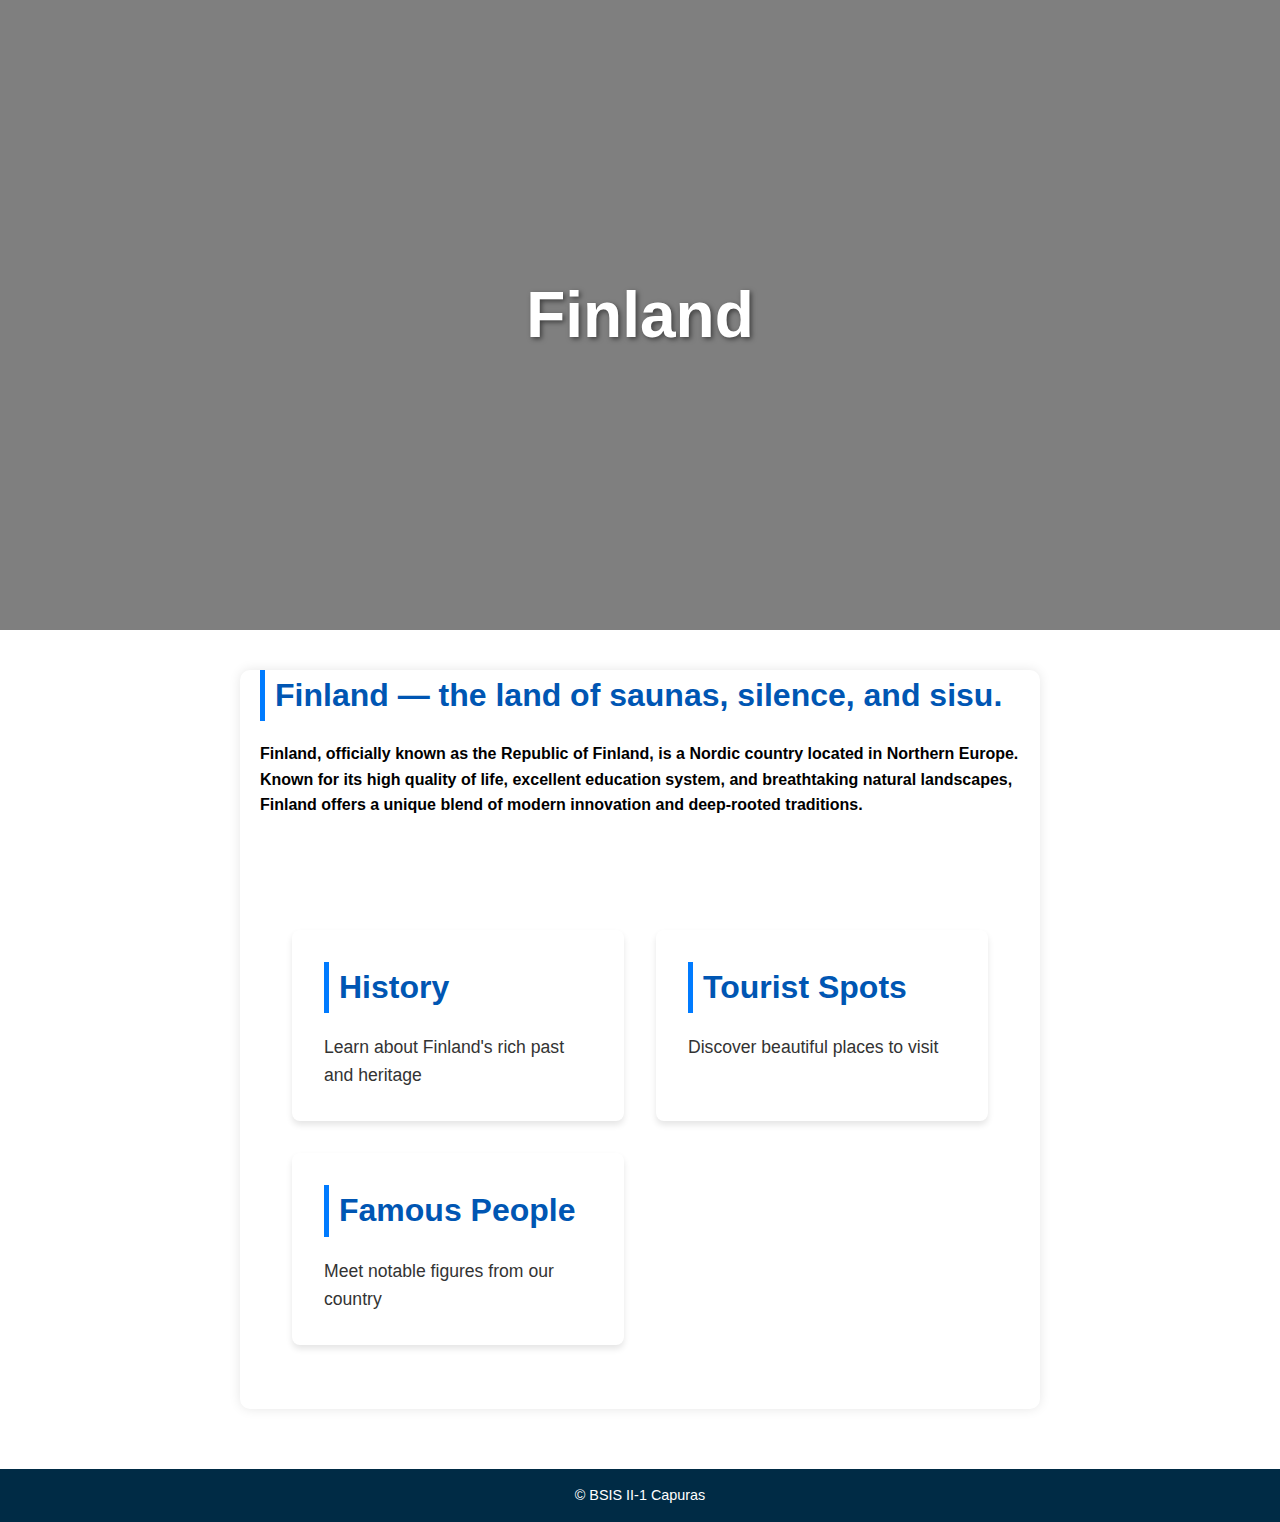
<file: index.html>
<!DOCTYPE html>
<html lang="en">
<head>
    <meta charset="UTF-8">
    <meta name="viewport" content="width=device-width, initial-scale=1.0">
    <title>Country Name</title>
    <link rel="stylesheet" href="css/style.css">
</head>
<body>
    <header class="hero">
        <h1>Finland</h1>
    </header>
    
    <main class="content">
        <p>
            <h2>Finland — the land of saunas, silence, and sisu.</h2>
                <h4>Finland, officially known as the Republic of Finland, is a Nordic country located in Northern Europe. 
                    Known for its high quality of life, excellent education system, and breathtaking natural landscapes, 
                    Finland offers a unique blend of modern innovation and deep-rooted traditions.
                </h4>
        </p>
        <section class="card-container">
            <a href="history.html" class="card">
                <h2>History</h2>
                <p>Learn about Finland's rich past and heritage</p>
            </a>
            
            <a href="tourist-spots.html" class="card">
                <h2>Tourist Spots</h2>
                <p>Discover beautiful places to visit</p>
            </a>
            
            <a href="famous-people.html" class="card">
                <h2>Famous People</h2>
                <p>Meet notable figures from our country</p>
            </a>
        </section>
    </main>

    <footer>
        <p>&copy; BSIS II-1 Capuras</p>
    </footer>
</body>
</html>
</file>
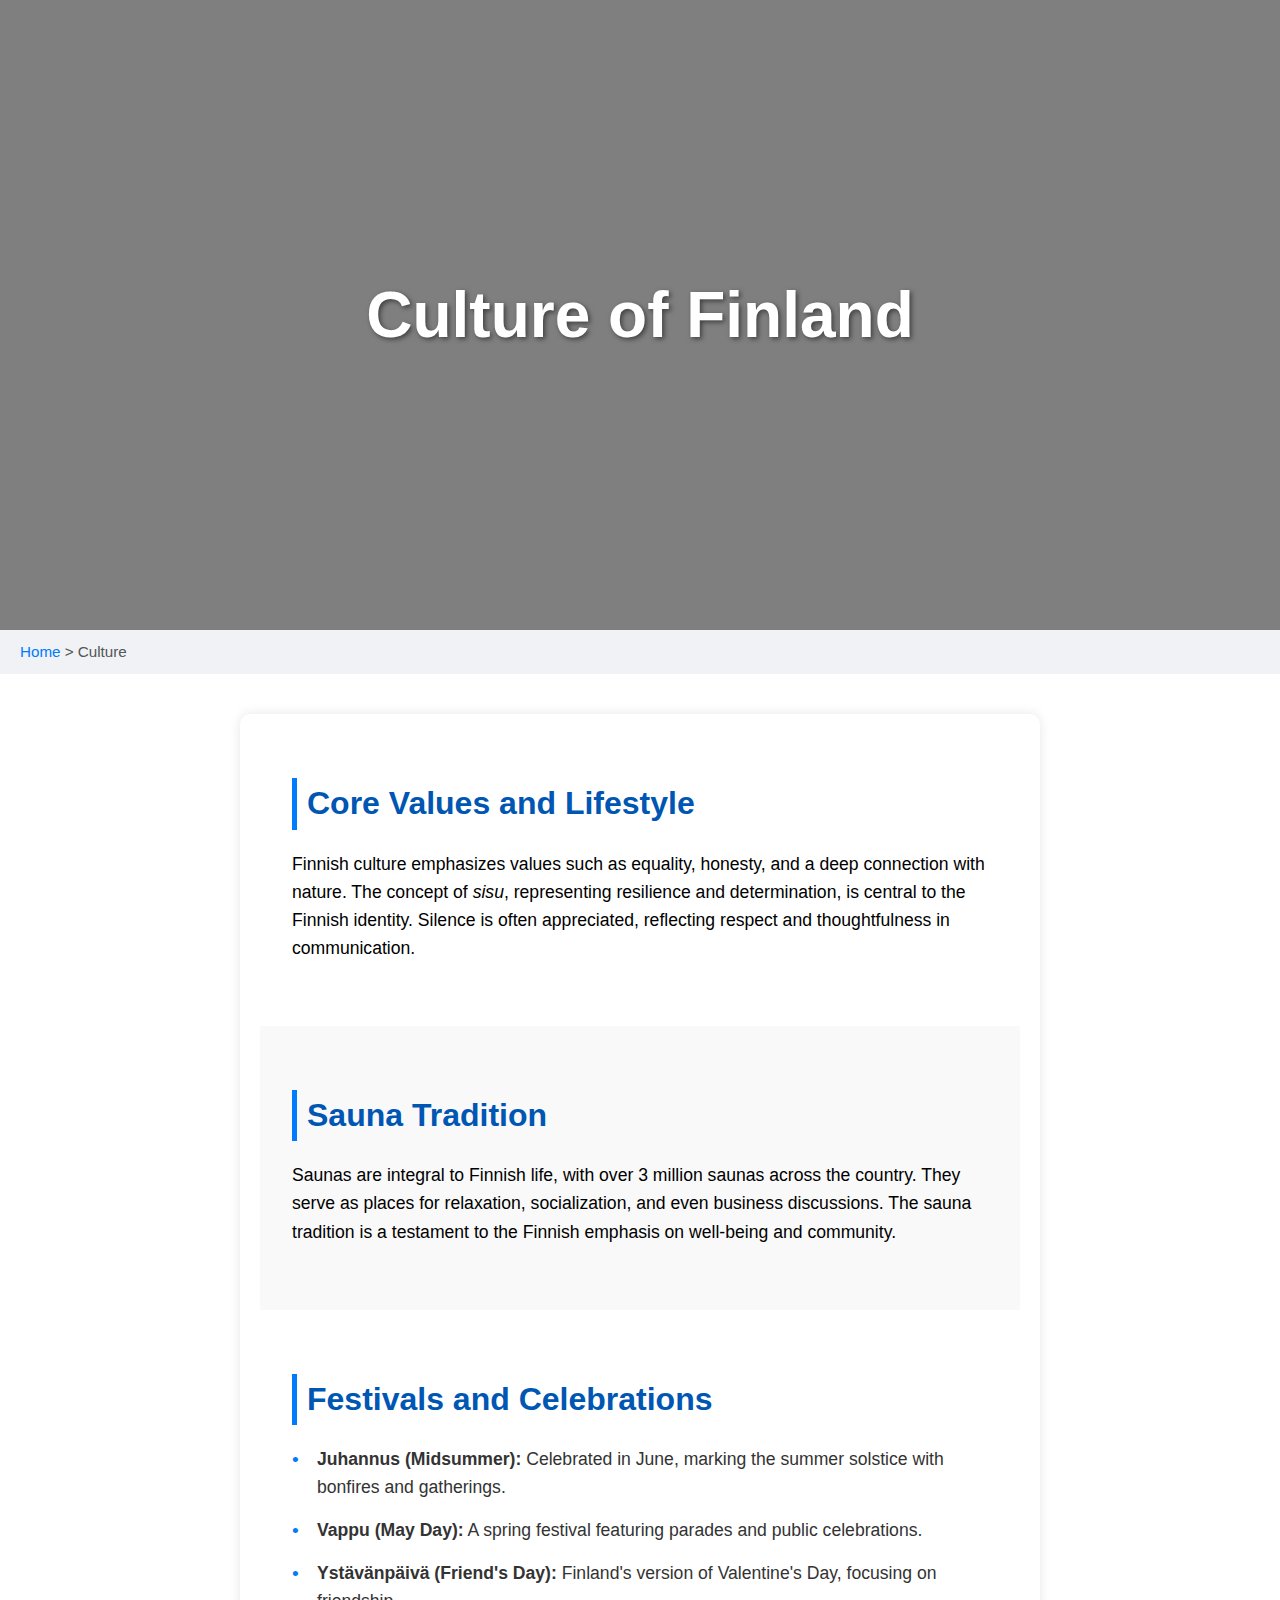
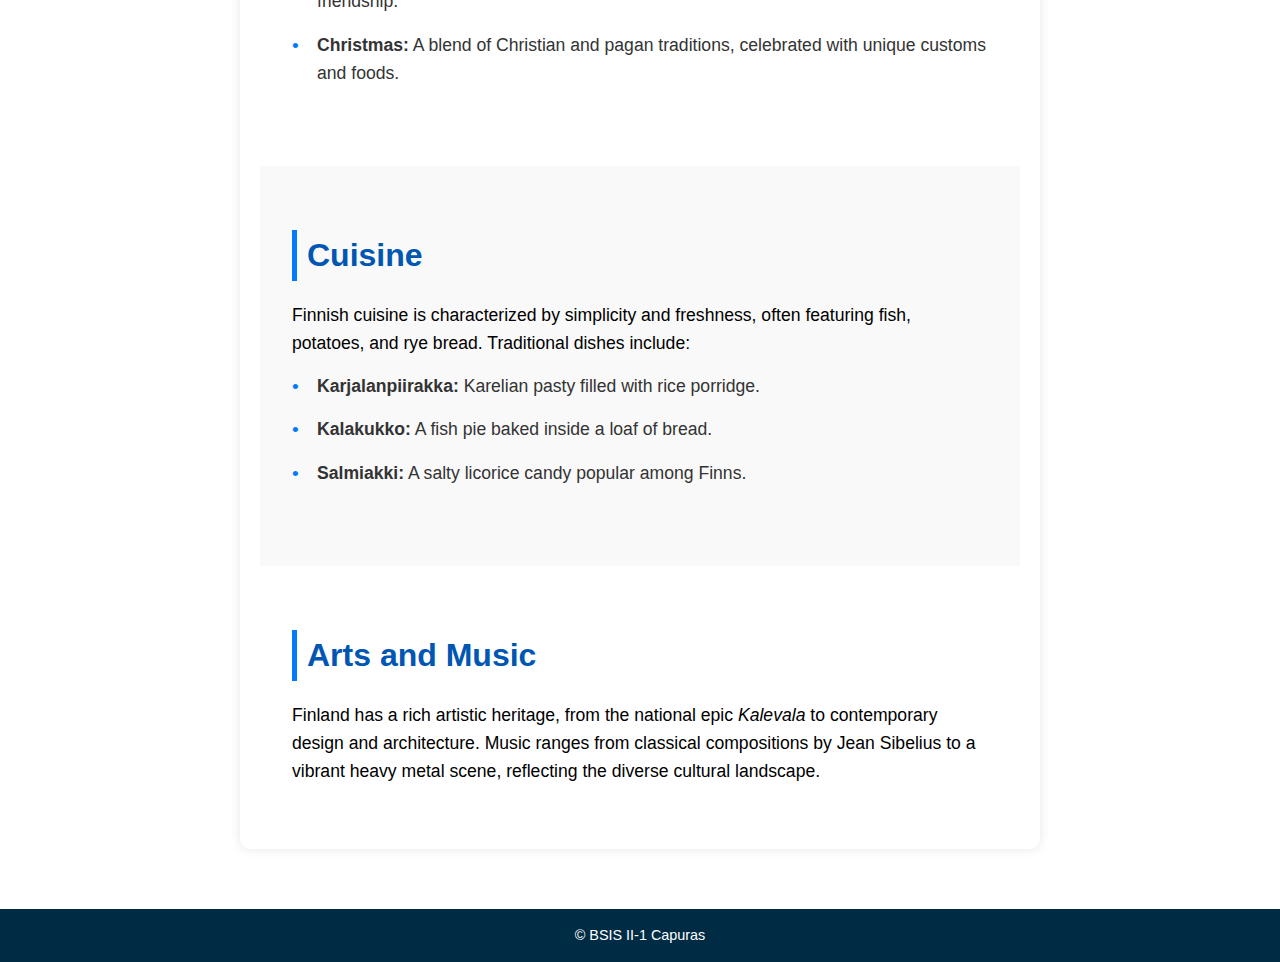
<file: culture.html>
<!DOCTYPE html>
<html lang="en">
<head>
    <meta charset="UTF-8" />
    <meta name="viewport" content="width=device-width, initial-scale=1.0"/>
    <title>Culture of Finland</title>
    <link rel="stylesheet" href="css/style.css" />
</head>
<body>
    <header class="hero">
        <h1>Culture of Finland</h1>
    </header>

    <nav class="breadcrumb">
        <a href="index.html">Home</a> > Culture
    </nav>

    <main class="content">
        <section>
            <h2>Core Values and Lifestyle</h2>
            <p>Finnish culture emphasizes values such as equality, honesty, and a deep connection with nature. The concept of <em>sisu</em>, representing resilience and determination, is central to the Finnish identity. Silence is often appreciated, reflecting respect and thoughtfulness in communication.</p>
        </section>

        <section>
            <h2>Sauna Tradition</h2>
            <p>Saunas are integral to Finnish life, with over 3 million saunas across the country. They serve as places for relaxation, socialization, and even business discussions. The sauna tradition is a testament to the Finnish emphasis on well-being and community.</p>
        </section>

        <section>
            <h2>Festivals and Celebrations</h2>
            <ul>
                <li><strong>Juhannus (Midsummer):</strong> Celebrated in June, marking the summer solstice with bonfires and gatherings.</li>
                <li><strong>Vappu (May Day):</strong> A spring festival featuring parades and public celebrations.</li>
                <li><strong>Ystävänpäivä (Friend's Day):</strong> Finland's version of Valentine's Day, focusing on friendship.</li>
                <li><strong>Christmas:</strong> A blend of Christian and pagan traditions, celebrated with unique customs and foods.</li>
            </ul>
        </section>

        <section>
            <h2>Cuisine</h2>
            <p>Finnish cuisine is characterized by simplicity and freshness, often featuring fish, potatoes, and rye bread. Traditional dishes include:</p>
            <ul>
                <li><strong>Karjalanpiirakka:</strong> Karelian pasty filled with rice porridge.</li>
                <li><strong>Kalakukko:</strong> A fish pie baked inside a loaf of bread.</li>
                <li><strong>Salmiakki:</strong> A salty licorice candy popular among Finns.</li>
            </ul>
        </section>

        <section>
            <h2>Arts and Music</h2>
            <p>Finland has a rich artistic heritage, from the national epic <em>Kalevala</em> to contemporary design and architecture. Music ranges from classical compositions by Jean Sibelius to a vibrant heavy metal scene, reflecting the diverse cultural landscape.</p>
        </section>
    </main>

    <footer>
        <p>&copy; BSIS II-1 Capuras</p>
    </footer>
</body>
</html>
</file>
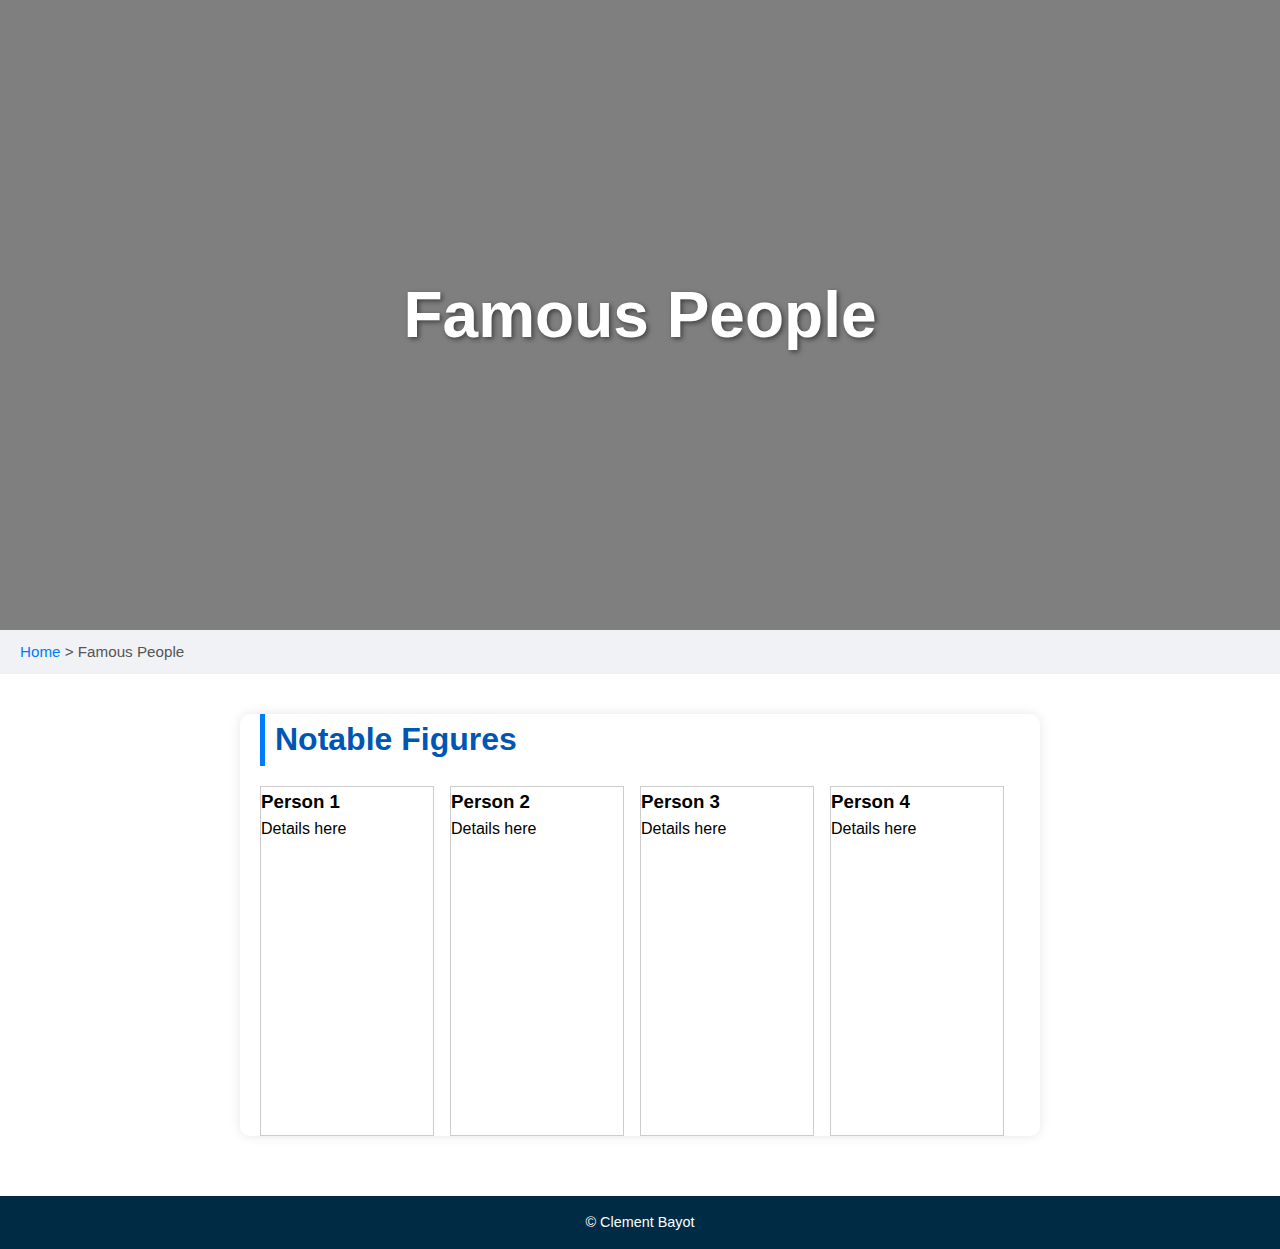
<file: famous-people.html>
<!DOCTYPE html>
<html lang="en">
<head>
    <meta charset="UTF-8">
    <meta name="viewport" content="width=device-width, initial-scale=1.0">
    <title>Famous People from Country Name</title>
    <link rel="stylesheet" href="css/style.css">
</head>
<body>
    <header class="hero">
        <h1>Famous People</h1>
    </header>

    <nav class="breadcrumb">
        <a href="index.html">Home</a> > Famous People
    </nav>

    <main class="content">
        <article>
            <h2>Notable Figures</h2>
            <div class="container">
                <div class="person-card">
                  <h3>Person 1</h3>
                  <p>Details here</p>
                </div>
                <div class="person-card">
                  <h3>Person 2</h3>
                  <p>Details here</p>
                </div>
                <div class="person-card">
                  <h3>Person 3</h3>
                  <p>Details here</p>
                </div>
                <div class="person-card">
                  <h3>Person 4</h3>
                  <p>Details here</p>
                </div>
              </div>
        </article>
    </main>

    <footer>
        <p>&copy; Clement Bayot</p>
    </footer>
</body>
</html>
</file>
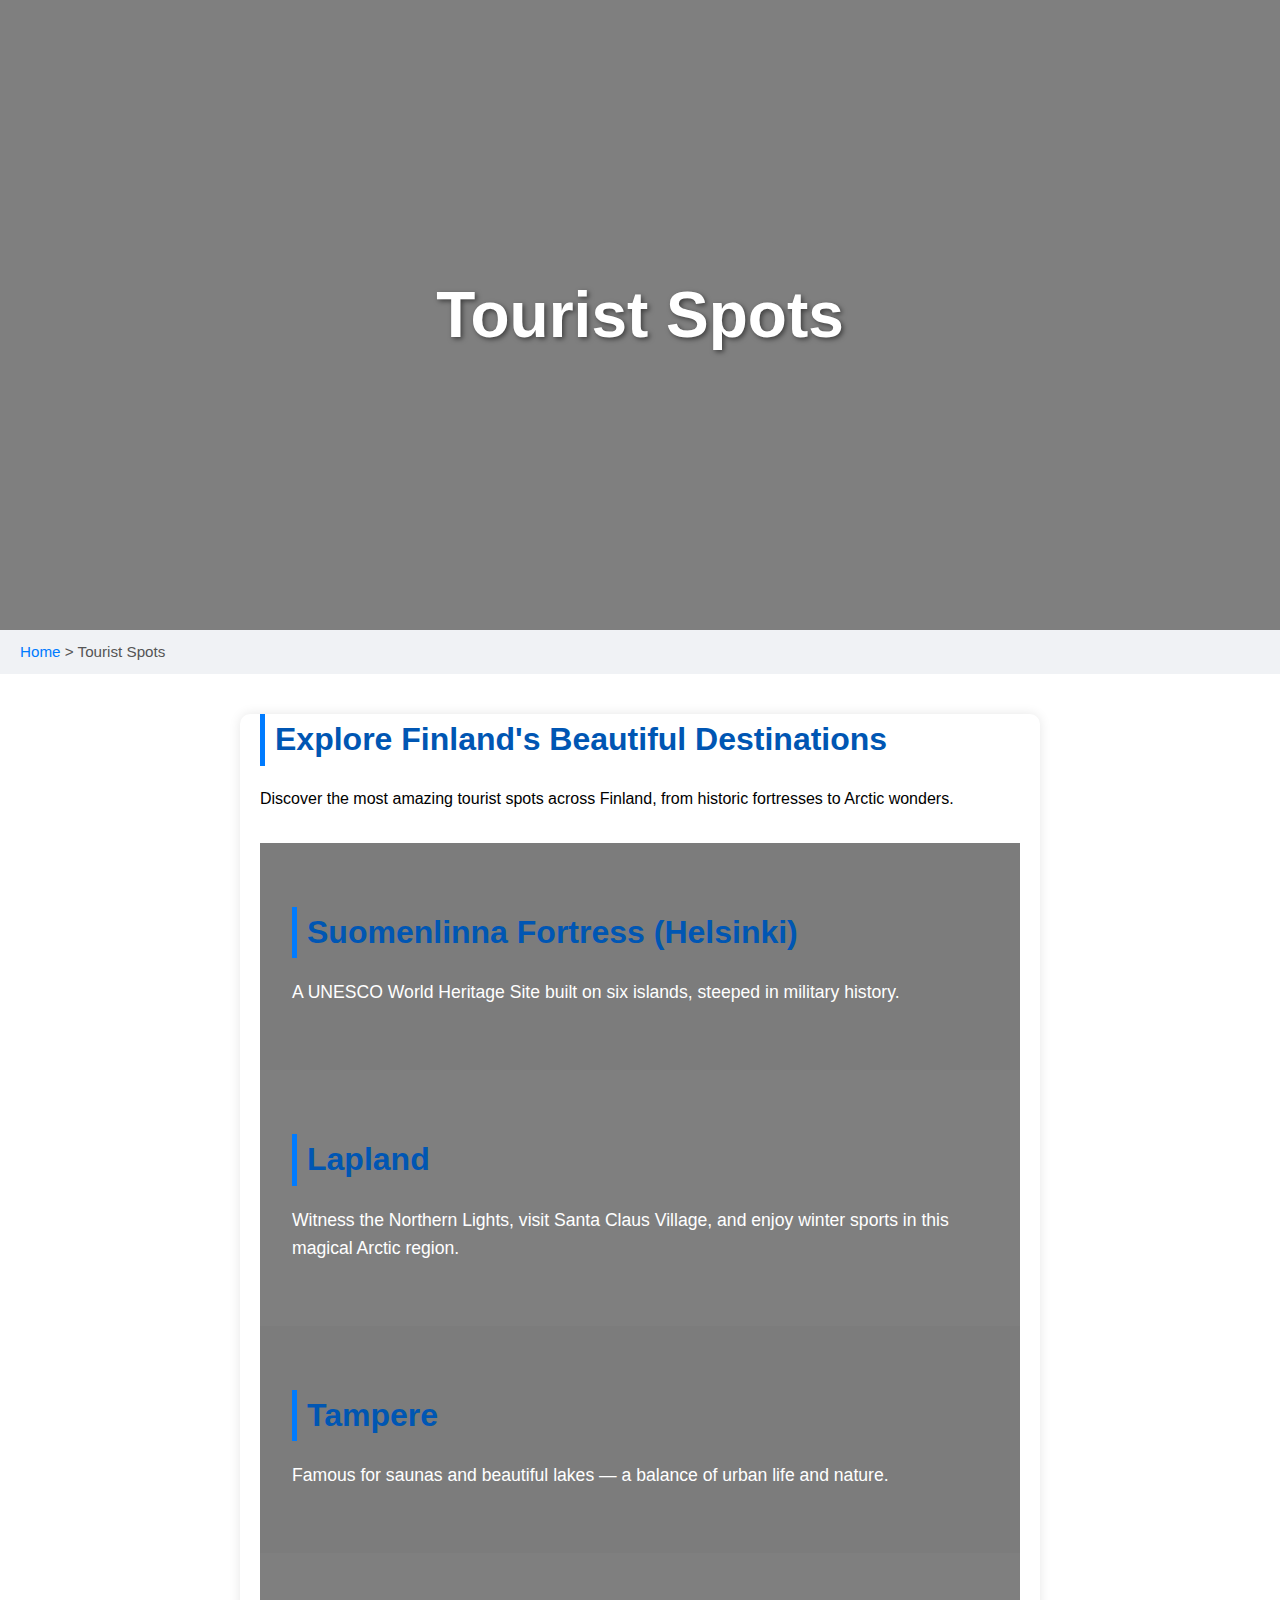
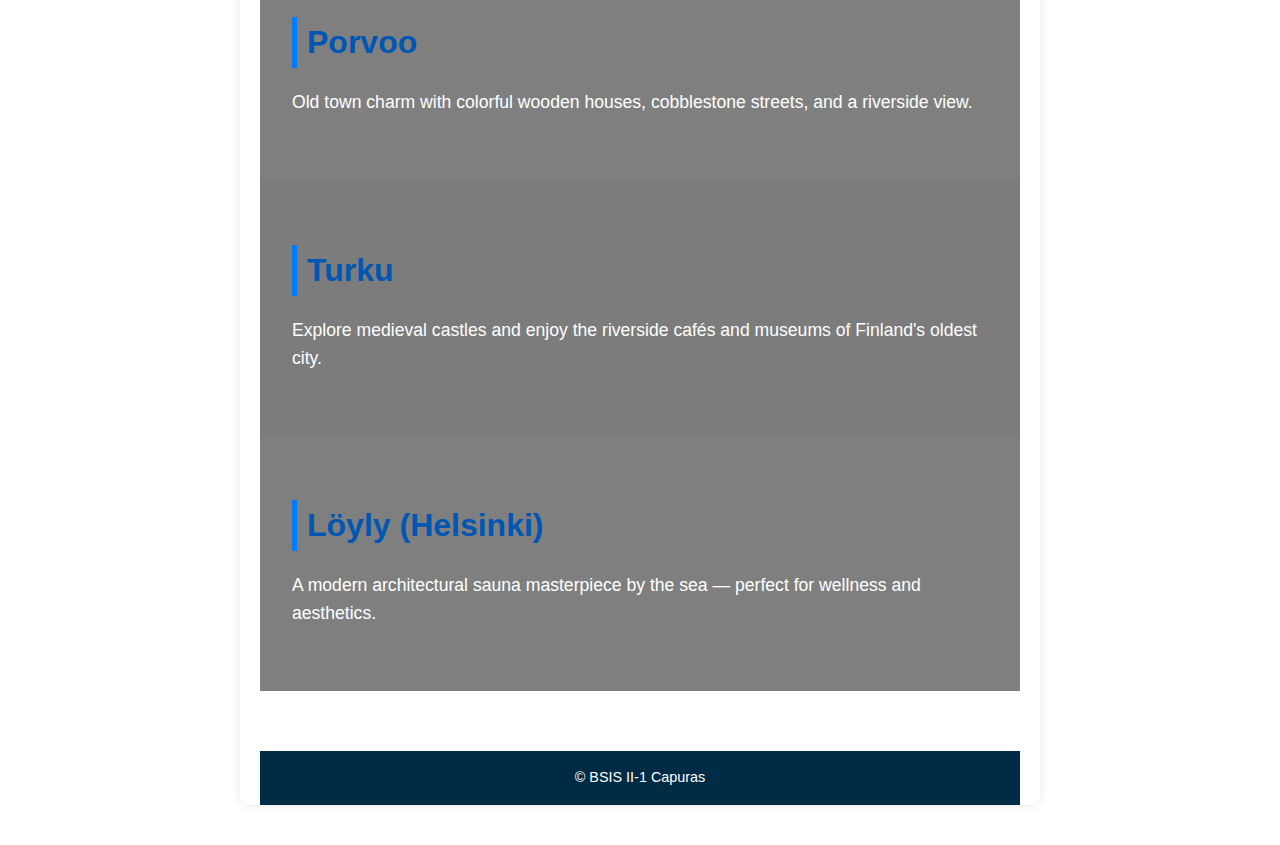
<file: tourist-spots.html>
<!DOCTYPE html>
<html lang="en">
<head>
  <meta charset="UTF-8" />
  <meta name="viewport" content="width=device-width, initial-scale=1.0"/>
  <title>Tourist Spots in Finland</title>
  <link rel="stylesheet" href="css/style.css">
</head>
<body>
  <header class="hero">
    <h1>Tourist Spots</h1>
  </header>

  <div class="breadcrumb">
    <a href="index.html">Home</a> &gt; Tourist Spots
  </div>

  <main class="content">
    <article>
      <h2>Explore Finland's Beautiful Destinations</h2>
      <p>Discover the most amazing tourist spots across Finland, from historic fortresses to Arctic wonders.</p>
    </article>

    <section class="section-bg history-bg">
      <h2>Suomenlinna Fortress (Helsinki)</h2>
      <p>A UNESCO World Heritage Site built on six islands, steeped in military history.</p>
    </section>

    <section class="section-bg tourist-bg">
      <h2>Lapland</h2>
      <p>Witness the Northern Lights, visit Santa Claus Village, and enjoy winter sports in this magical Arctic region.</p>
    </section>

    <section class="section-bg famous-bg">
      <h2>Tampere</h2>
      <p>Famous for saunas and beautiful lakes — a balance of urban life and nature.</p>
    </section>

    <section class="section-bg" style="background-image: url('https://www.visitfinland.com/dam/jcr:8243b00d-310e-4ce2-a9b1-3ee1c6b5dc4c/Idyllic%20Towns_Porvoo_red%20ochre%20buildings%202%20-%20Niko%20Laurila.jpg')">
      <h2>Porvoo</h2>
      <p>Old town charm with colorful wooden houses, cobblestone streets, and a riverside view.</p>
    </section>

    <section class="section-bg" style="background-image: url('https://content.r9cdn.net/rimg/dimg/f8/8a/c08396eb-city-18246-17314753486.jpg?width=1366&height=768&xhint=1218&yhint=836&crop=true')">
      <h2>Turku</h2>
      <p>Explore medieval castles and enjoy the riverside cafés and museums of Finland's oldest city.</p>
    </section>

    <section class="section-bg" style="background-image: url('https://digital.ihg.com/is/image/ihg/970x486_neighbourhood')">
      <h2>Löyly (Helsinki)</h2>
      <p>A modern architectural sauna masterpiece by the sea — perfect for wellness and aesthetics.</p>
    </section>
    
  <footer>
    <p>&copy; BSIS II-1 Capuras</p>
  </footer>

</body>
</html>
</file>
<file: css/style.css>
/* Reset and Base Styles */
* {
    margin: 0;
    padding: 0;
    box-sizing: border-box;
    font-family: Arial, sans-serif;
}

body {
    line-height: 1.6;
    color: #000000;
}

/* Hero Section */
.hero {
    height: 70vh;
    background: linear-gradient(rgba(0, 0, 0, 0.5), rgba(0, 0, 0, 0.5)), 
                url('https://media.architecturaldigest.com/photos/58f62c148bfbf566da78abef/16:9/w_2368,h_1332,c_limit/Finland.jpg') center/cover no-repeat;
    display: flex;
    justify-content: center;
    align-items: center;
    color: rgb(255, 255, 255);
    text-align: center;
}

.hero h1 {
    font-size: 4rem;
    text-shadow: 2px 2px 5px rgba(0, 0, 0, 0.5);
}

/* Content Section */
.content {
    padding: 2rem;
    max-width: 1200px;
    margin: 0 auto;
}

/* Card Container */
.card-container {
    display: grid;
    grid-template-columns: repeat(auto-fit, minmax(300px, 1fr));
    gap: 2rem;
    margin: 3rem 0;
}

.card {
    background: #ffffff;
    border-radius: 8px;
    padding: 2rem;
    text-decoration: none;
    color: #333;
    transition: transform 0.3s ease, box-shadow 0.3s ease;
    box-shadow: 0 4px 6px rgba(0, 0, 0, 0.1);
}

.card:hover {
    transform: translateY(-5px);
    box-shadow: 0 10px 20px rgba(0, 0, 0, 0.1);
}

.card h2 {
    margin-bottom: 1rem;
    color: #2c3e50;
}

/* Breadcrumb Navigation */
.breadcrumb {
    padding: 1rem 2rem;
    background: #f0f0f0;
}

.breadcrumb a {
    color: #3498db;
    text-decoration: none;
}

.breadcrumb a:hover {
    text-decoration: underline;
}

/* Article Styles */
article {
    margin: 2rem 0;
}

article h2 {
    margin-bottom: 1rem;
    color: #006cd8;
    font-size: 2rem;
}

article p {
    margin-bottom: 1rem;
}

/* Footer */
footer {
    text-align: center;
    padding: 1.5rem;
    background: #2c3e50;
    color: white;
}

/* Responsive Design */
@media (max-width: 768px) {
    .hero h1 {
        font-size: 2.5rem;
    }
    
    .card-container {
        grid-template-columns: 1fr;
    }
}

html {
    scroll-behavior: smooth;
}

/* NavBar */
.navbar {
    background: #f8f8f8;
    padding: 1rem;
    text-align: center;
    position: sticky;
    top: 0;
    z-index: 1000;
    box-shadow: 0 2px 4px rgba(0, 0, 0, 0.1);
}

.navbar ul {
    list-style: none;
    display: flex;
    justify-content: center;
    gap: 2rem;
}

.navbar a {
    text-decoration: none;
    color: #006cd8;
    font-weight: bold;
}

.navbar a:hover {
    text-decoration: underline;
}

/* Sections */
section {
    padding: 4rem 2rem;
    max-width: 1000px;
    margin: auto;
}

section:nth-child(even) {
    background-color: #f9f9f9;
}

section h2 {
    font-size: 2rem;
    color: #ffffff;
    margin-bottom: 1rem;
}

section p {
    font-size: 1.1rem;
}

/* Shared background section base */
.section-bg {
    color: white;
    background-size: cover;
    background-position: center;
    background-repeat: no-repeat;
    position: relative;
    z-index: 1;
}

.section-bg::before {
    content: "";
    position: absolute;
    top: 0; left: 0;
    width: 100%; height: 100%;
    background: rgba(0, 0, 0, 0.5); /* dark overlay */
    z-index: -1;
}

.section-bg h2,
.section-bg p {
    position: relative;
    z-index: 2;
}

/* Section-specific backgrounds */
.history-bg {
    background-image: url('https://upload.wikimedia.org/wikipedia/commons/4/4e/Luonnontieteellinen_museo_2020.jpg');
}

.tourist-bg {
    background-image: url('https://static.independent.co.uk/2023/10/02/12/iStock-163729324.jpg');
}

.famous-bg {
    background-image: url('https://media.istockphoto.com/id/174790711/photo/helsinki-cathedral.jpg?s=612x612&w=0&k=20&c=d6O_EeG8heIR3Nhl_yljyjTrIWtKs5kruJ3G120OAbY=');
}



.container {
    display: flex;
    flex-wrap: wrap;
    gap: 16px;
  }
  
  .person-card {
    position: relative;
    width: calc(25% - 16px);
    height: 350px;
    overflow: hidden;
    border: 1px solid #ccc;
    box-sizing: border-box;
    cursor: pointer;
  }
  
  .image {
    width: 100%;
    height: 100%;
    background-size: cover;
    background-position: center;
    transition: opacity 0.3s ease;
  }
  
  .details {
    position: absolute;
    top: 0;
    left: 0;
    width: 100%;
    height: 100%;
    color: white;
    background: rgba(0, 0, 0, 0.7);
    opacity: 0;
    padding: 16px;
    transition: opacity 0.3s ease;
    box-sizing: border-box;
  }
  
  .person-card:hover .image {
    opacity: 0;
  }
  
  .person-card:hover .details {
    opacity: 1;
  }
  
  @media (max-width: 768px) {
    .person-card {
      width: 100%;
    }
  }

  .person-name h4 {
    margin: 0;
    font-size: 1.2em;
    font-weight: bold;
  }
  

  /* Style for the breadcrumb */
.breadcrumb {
    background-color: #f0f2f5;
    padding: 10px 20px;
    font-size: 0.95rem;
    color: #555;
}

.breadcrumb a {
    text-decoration: none;
    color: #007BFF;
}

.breadcrumb a:hover {
    text-decoration: underline;
}

/* Main content section */
.content {
    max-width: 800px;
    margin: 40px auto;
    padding: 0 20px;
    background-color: #fff;
    border-radius: 10px;
    box-shadow: 0px 0px 12px rgba(0, 0, 0, 0.1);
}

/* Article title */
.content h2 {
    font-size: 2rem;
    color: #0056b3;
    margin-bottom: 20px;
    border-left: 5px solid #007BFF;
    padding-left: 10px;
}

/* Timeline list */
.content ul {
    list-style-type: none;
    padding-left: 0;
}

.content li {
    position: relative;
    padding-left: 25px;
    margin: 15px 0;
    line-height: 1.6;
    font-size: 1.1rem;
    color: #333;
}

.content li::before {
    content: "•";
    position: absolute;
    left: 0;
    color: #007BFF;
    font-size: 1.2rem;
    top: 0;
}

/* Footer */
footer {
    background-color: #002b45;
    color: #fff;
    padding: 15px 0;
    text-align: center;
    margin-top: 60px;
    font-size: 0.9rem;
}
</file>
